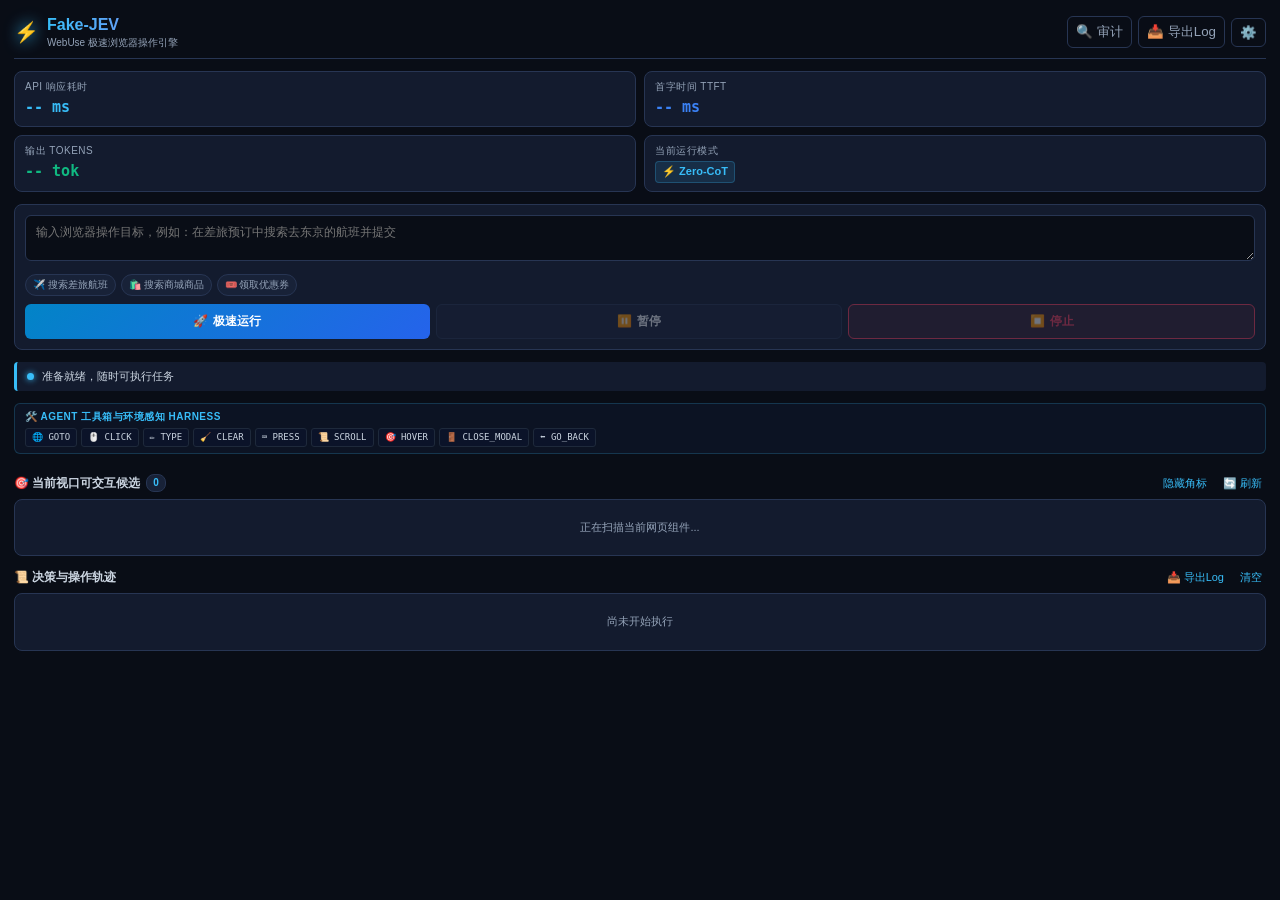
<file: extension/sidepanel/index.html>
<!DOCTYPE html>
<html lang="zh-CN">
<head>
  <meta charset="UTF-8" />
  <meta name="viewport" content="width=device-width, initial-scale=1.0" />
  <title>Fake-JEV WebUse 极速控制台</title>
  <link rel="stylesheet" href="sidepanel.css" />
</head>
<body>
  <div class="panel-container">
    <!-- Top Header -->
    <header class="panel-header">
      <div class="header-brand">
        <span class="brand-icon">⚡</span>
        <div>
          <h1 class="brand-title">Fake-JEV</h1>
          <span class="brand-subtitle">WebUse 极速浏览器操作引擎</span>
        </div>
      </div>
      <div class="header-actions">
        <button id="btn-open-audit" class="icon-btn" title="查看真实大模型 Prompt 与原始 API 响应审计日志">🔍 审计</button>
        <button id="btn-export-log" class="icon-btn" title="导出完整决策日志文件 (lite_jev_audit.log)">📥 导出Log</button>
        <button id="btn-open-settings" class="icon-btn" title="配置 API 与模型参数">⚙️</button>
      </div>
    </header>

    <!-- Speed / Latency Metric Cards -->
    <section class="metric-grid">
      <div class="metric-card">
        <span class="metric-label">API 响应耗时</span>
        <span id="metric-latency" class="metric-value text-cyan">-- ms</span>
      </div>
      <div class="metric-card">
        <span class="metric-label">首字时间 TTFT</span>
        <span id="metric-ttft" class="metric-value text-blue">-- ms</span>
      </div>
      <div class="metric-card">
        <span class="metric-label">输出 Tokens</span>
        <span id="metric-tokens" class="metric-value text-emerald">-- tok</span>
      </div>
      <div class="metric-card">
        <span class="metric-label">当前运行模式</span>
        <span id="metric-mode" class="metric-badge">⚡ Zero-CoT</span>
      </div>
    </section>

    <!-- Task Input & Controls -->
    <section class="task-section">
      <div class="task-input-wrapper">
        <textarea
          id="task-input"
          rows="2"
          placeholder="输入浏览器操作目标，例如：在差旅预订中搜索去东京的航班并提交"
        ></textarea>
      </div>

      <!-- Quick presets -->
      <div class="preset-chips">
        <button class="chip" data-task="在出发城市输入北京，在目的城市输入东京，并点击立即搜索航班">✈️ 搜索差旅航班</button>
        <button class="chip" data-task="在商品搜索框中输入显卡，并点击搜索商品">🛍️ 搜索商城商品</button>
        <button class="chip" data-task="点击一键领取满减券">🎟️ 领取优惠券</button>
      </div>

      <div class="control-row">
        <button id="btn-run" class="btn btn-primary">
          <span class="btn-icon">🚀</span> 极速运行
        </button>
        <button id="btn-pause" class="btn btn-secondary" disabled>
          <span class="btn-icon">⏸️</span> 暂停
        </button>
        <button id="btn-stop" class="btn btn-danger" disabled>
          <span class="btn-icon">⏹️</span> 停止
        </button>
      </div>
    </section>

    <!-- Live Status Banner -->
    <div id="status-banner" class="status-banner">
      <span class="status-dot"></span>
      <span id="status-text">准备就绪，随时可执行任务</span>
    </div>

    <!-- Agent Toolset & Perception Harness Banner -->
    <div class="harness-bar">
      <div class="harness-title">🛠️ Agent 工具箱与环境感知 Harness</div>
      <div class="harness-pills">
        <span class="tool-pill" title="直接导航至任意 URL">🌐 GOTO</span>
        <span class="tool-pill" title="精准点击控件">🖱️ CLICK</span>
        <span class="tool-pill" title="填入内容并提交">✏️ TYPE</span>
        <span class="tool-pill" title="清空并重填">🧹 CLEAR</span>
        <span class="tool-pill" title="键盘按键操作">⌨️ PRESS</span>
        <span class="tool-pill" title="视口平滑滚动">📜 SCROLL</span>
        <span class="tool-pill" title="悬浮激活下拉菜单">🎯 HOVER</span>
        <span class="tool-pill" title="清退弹窗与遮罩层">🚪 CLOSE_MODAL</span>
        <span class="tool-pill" title="浏览器后退">⬅️ GO_BACK</span>
      </div>
    </div>

    <!-- System-2 Intent Plan & Active Sub-goal Banner -->
    <section id="plan-section" class="plan-section hidden">
      <div class="plan-header">
        <span class="plan-title">🧠 大脑深度拆解计划看板 (System-2 Plan)</span>
        <span id="plan-timer" class="plan-timer"></span>
      </div>
      <div id="plan-list" class="plan-list"></div>
      <div class="active-subgoal-banner">
        <span class="subgoal-tag">当前下发肌肉记忆指令:</span>
        <span id="active-subgoal-text" class="subgoal-text">等待发布...</span>
      </div>
    </section>

    <!-- Interactive Elements Pool -->
    <section class="pool-section">
      <div class="section-title-row">
        <h2>
          <span>🎯 当前视口可交互候选</span>
          <span id="element-count-badge" class="count-badge">0</span>
        </h2>
        <div class="title-actions">
          <button id="btn-toggle-badges" class="text-btn" title="显示或隐藏网页上的 E1..En 浮动角标">隐藏角标</button>
          <button id="btn-refresh-scan" class="text-btn" title="重新感知当前网页元素">🔄 刷新</button>
        </div>
      </div>
      <div id="elements-list" class="elements-list">
        <div class="empty-state">正在扫描当前网页组件...</div>
      </div>
    </section>

    <!-- Execution Trajectory Log -->
    <section class="log-section">
      <div class="section-title-row">
        <h2>📜 决策与操作轨迹</h2>
        <div class="title-actions">
          <button id="btn-download-audit" class="text-btn" title="导出当前决策日志文件">📥 导出Log</button>
          <button id="btn-clear-log" class="text-btn">清空</button>
        </div>
      </div>
      <div id="trajectory-list" class="trajectory-list">
        <div class="empty-state">尚未开始执行</div>
      </div>
    </section>
  </div>

  <!-- Settings Drawer / Modal -->
  <div id="settings-modal" class="modal-backdrop hidden">
    <div class="modal-card">
      <div class="modal-header">
        <h3>⚙️ Fake-JEV 引擎配置</h3>
        <button id="btn-close-settings" class="icon-btn">✕</button>
      </div>
      <div class="modal-body">
        <div class="form-item">
          <label>推理引擎供应商 (Provider)</label>
          <select id="setting-provider">
            <option value="mock">⚡ 本地极速基准模拟器 (无需 API Key, 毫秒响应)</option>
            <option value="gemini">🌟 Google Gemini API (原生支持 Thinking 关闭)</option>
            <option value="openai">🤖 OpenAI 兼容接口 (DeepSeek / Qwen / SiliconFlow / Local)</option>
          </select>
        </div>

        <div id="wrapper-api-key" class="form-item">
          <label>API Key</label>
          <input type="password" id="setting-api-key" placeholder="例如：AIzaSy... 或 sk-..." />
        </div>

        <div id="wrapper-model" class="form-item">
          <label>模型名称 (Model)</label>
          <input type="text" id="setting-model" value="deepseek-v4.1-flash" placeholder="deepseek-v4.1-flash / qwen3.8-flash" />
          <div style="display:flex; gap:6px; margin-top:6px; flex-wrap:wrap;">
            <button type="button" class="chip-model-preset text-btn" data-model="deepseek-v4.1-flash" style="font-size:10px; background:rgba(56,189,248,0.12); padding:2px 6px; border-radius:4px; color:#38bdf8; border:1px solid rgba(56,189,248,0.25);">⚡ deepseek-v4.1-flash</button>
            <button type="button" class="chip-model-preset text-btn" data-model="qwen3.8-flash" style="font-size:10px; background:rgba(56,189,248,0.12); padding:2px 6px; border-radius:4px; color:#38bdf8; border:1px solid rgba(56,189,248,0.25);">⚡ qwen3.8-flash</button>
            <button type="button" class="chip-model-preset text-btn" data-model="qwen2.5:1.5b" data-base-url="http://localhost:11434/v1" data-api-key="ollama" style="font-size:10px; background:rgba(34,197,94,0.12); padding:2px 6px; border-radius:4px; color:#22c55e; border:1px solid rgba(34,197,94,0.25);" title="本地部署轻量模型，无网络延迟，实测 70ms~150ms 极速">🚀 本地 Ollama (70ms实测)</button>
            <button type="button" class="chip-model-preset text-btn" data-model="gemini-2.0-flash" style="font-size:10px; background:rgba(148,163,184,0.12); padding:2px 6px; border-radius:4px; color:#94a3b8; border:1px solid rgba(148,163,184,0.25);">gemini-2.0-flash</button>
          </div>
        </div>

        <div id="wrapper-base-url" class="form-item">
          <label>Base URL (OpenAI 兼容协议)</label>
          <input type="text" id="setting-base-url" value="https://api.openai.com/v1" placeholder="https://api.deepseek.com/v1" />
        </div>

        <div class="form-item-checkbox">
          <label class="switch-container">
            <input type="checkbox" id="setting-zero-cot" checked />
            <span class="switch-slider"></span>
          </label>
          <div>
            <strong>🔥 启用 Zero-CoT 极速模式 (严格限制格式 + 关闭思考)</strong>
            <p class="field-hint">关闭模型思维链，输出格式严格限定为单行 JEV 原语代码。不设狭隘 Token 限制，杜绝截断卡死，模型自发极速收敛！</p>
          </div>
        </div>
      </div>
      <div class="modal-footer">
        <button id="btn-save-settings" class="btn btn-primary" style="width: 100%;">保存并应用配置</button>
      </div>
    </div>
  </div>

  <!-- Real LLM Audit Inspector Modal (100% Transparent Prompt & Raw API Response) -->
  <div id="audit-modal" class="modal-backdrop hidden">
    <div class="modal-card modal-card-large">
      <div class="modal-header">
        <h3>🔍 真实大模型决策审计日志 (Audit Inspector)</h3>
        <div style="display:flex; gap:8px;">
          <button id="btn-export-log-modal" class="btn btn-secondary btn-sm">📥 导出 .log 文件</button>
          <button id="btn-close-audit" class="icon-btn">✕</button>
        </div>
      </div>
      <div class="modal-body">
        <p class="field-hint" style="margin-bottom: 8px;">
          以下记录真实发给云端大模型 API 的<strong>完整上下文 Prompt（包含所有候选元素）</strong>及<strong>大模型未经任何处理的原始 HTTP 返回响应体 (Raw Response)</strong>。严禁任何隐式 Fallback 或黑盒打分！
        </p>
        <div id="audit-log-viewer" class="audit-log-viewer">
          <div class="empty-state">暂无审计日志，请先运行任务...</div>
        </div>
      </div>
    </div>
  </div>

  <script src="decision_logger.js"></script>
  <script src="zero_cot_engine.js"></script>
  <script src="agent_controller.js"></script>
  <script src="sidepanel.js"></script>
</body>
</html>
</file>
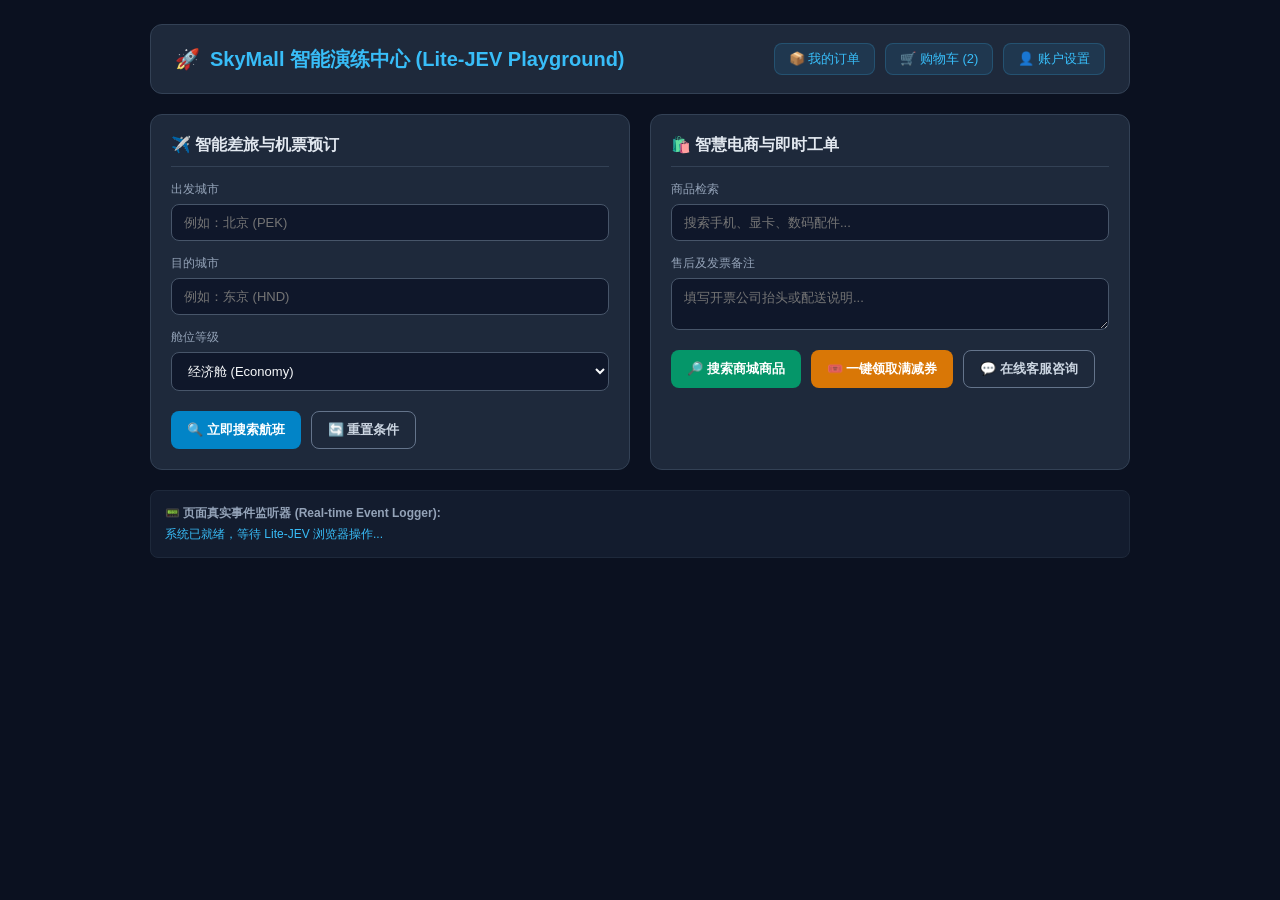
<file: tests/playground.html>
<!DOCTYPE html>
<html lang="zh-CN">
<head>
  <meta charset="UTF-8" />
  <meta name="viewport" content="width=device-width, initial-scale=1.0" />
  <title>Lite-JEV 智能演练控制台 (Playground)</title>
  <style>
    * { box-sizing: border-box; margin: 0; padding: 0; font-family: -apple-system, BlinkMacSystemFont, "Segoe UI", Roboto, sans-serif; }
    body { background-color: #0b1120; color: #f8fafc; padding: 24px; }
    .container { max-width: 980px; margin: 0 auto; display: flex; flex-direction: column; gap: 20px; }
    header { background: #1e293b; border: 1px solid #334155; border-radius: 12px; padding: 18px 24px; display: flex; justify-content: space-between; align-items: center; }
    .brand-title { font-size: 20px; font-weight: 700; color: #38bdf8; display: flex; align-items: center; gap: 10px; }
    .nav-links { display: flex; gap: 10px; }
    .nav-link { background: rgba(56, 189, 248, 0.1); border: 1px solid rgba(56, 189, 248, 0.2); color: #38bdf8; text-decoration: none; padding: 6px 14px; border-radius: 8px; font-size: 13px; font-weight: 500; transition: all 0.2s; }
    .nav-link:hover { background: rgba(56, 189, 248, 0.2); }
    .grid { display: grid; grid-template-columns: 1fr 1fr; gap: 20px; }
    .card { background: #1e293b; border: 1px solid #334155; border-radius: 12px; padding: 20px; display: flex; flex-direction: column; gap: 14px; }
    .card-title { font-size: 16px; font-weight: 600; color: #e2e8f0; display: flex; align-items: center; gap: 8px; border-bottom: 1px solid #334155; padding-bottom: 10px; }
    .form-group { display: flex; flex-direction: column; gap: 6px; }
    label { font-size: 12px; color: #94a3b8; }
    input, select, textarea { background: #0f172a; border: 1px solid #475569; border-radius: 8px; padding: 10px 12px; color: #f8fafc; font-size: 13px; outline: none; }
    input:focus, select:focus, textarea:focus { border-color: #38bdf8; }
    .btn-row { display: flex; gap: 10px; flex-wrap: wrap; margin-top: 6px; }
    .btn { padding: 9px 16px; border-radius: 8px; border: none; font-size: 13px; font-weight: 600; cursor: pointer; transition: all 0.2s; }
    .btn-primary { background: #0284c7; color: white; }
    .btn-primary:hover { background: #0369a1; }
    .btn-success { background: #059669; color: white; }
    .btn-success:hover { background: #047857; }
    .btn-warning { background: #d97706; color: white; }
    .btn-warning:hover { background: #b45309; }
    .btn-outline { background: transparent; border: 1px solid #64748b; color: #cbd5e1; }
    .btn-outline:hover { background: #334155; }
    .toast-box { background: rgba(16, 185, 129, 0.15); border: 1px solid #10b981; color: #34d399; padding: 12px 16px; border-radius: 8px; font-size: 13px; font-weight: 500; display: none; }
    .event-log-card { background: #131c2e; border: 1px solid #1e293b; border-radius: 8px; padding: 14px; font-family: ui-monospace, Menlo, Consolas, monospace; font-size: 12px; color: #94a3b8; }
    .log-item { color: #38bdf8; margin-top: 4px; }
  </style>
</head>
<body>
  <div class="container">
    <header>
      <div class="brand-title">
        <span>🚀</span>
        <span>SkyMall 智能演练中心 (Lite-JEV Playground)</span>
      </div>
      <nav class="nav-links">
        <a href="#orders" id="nav-orders" class="nav-link" onclick="logEvent('点击导航: 订单管理'); return false;">📦 我的订单</a>
        <a href="#cart" id="nav-cart" class="nav-link" onclick="logEvent('点击导航: 购物车'); return false;">🛒 购物车 (2)</a>
        <a href="#profile" id="nav-profile" class="nav-link" onclick="logEvent('点击导航: 个人中心'); return false;">👤 账户设置</a>
      </nav>
    </header>

    <div id="action-toast" class="toast-box"></div>

    <div class="grid">
      <!-- Section 1: Travel Search -->
      <section class="card">
        <h2 class="card-title">✈️ 智能差旅与机票预订</h2>
        <div class="form-group">
          <label for="departure-city">出发城市</label>
          <input type="text" id="departure-city" placeholder="例如：北京 (PEK)" />
        </div>
        <div class="form-group">
          <label for="destination-city">目的城市</label>
          <input type="text" id="destination-city" placeholder="例如：东京 (HND)" />
        </div>
        <div class="form-group">
          <label for="cabin-class">舱位等级</label>
          <select id="cabin-class">
            <option value="economy">经济舱 (Economy)</option>
            <option value="business">商务舱 (Business)</option>
            <option value="first">头等舱 (First)</option>
          </select>
        </div>
        <div class="btn-row">
          <button class="btn btn-primary" id="btn-search-flights" onclick="handleFlightSearch()">🔍 立即搜索航班</button>
          <button class="btn btn-outline" id="btn-reset-flights" onclick="handleResetFlight()">🔄 重置条件</button>
        </div>
      </section>

      <!-- Section 2: Product Search & Support -->
      <section class="card">
        <h2 class="card-title">🛍️ 智慧电商与即时工单</h2>
        <div class="form-group">
          <label for="product-keyword">商品检索</label>
          <input type="search" id="product-keyword" placeholder="搜索手机、显卡、数码配件..." />
        </div>
        <div class="form-group">
          <label for="service-memo">售后及发票备注</label>
          <textarea id="service-memo" rows="2" placeholder="填写开票公司抬头或配送说明..."></textarea>
        </div>
        <div class="btn-row">
          <button class="btn btn-success" id="btn-search-product" onclick="handleProductSearch()">🔎 搜索商城商品</button>
          <button class="btn btn-warning" id="btn-claim-coupon" onclick="logEvent('成功领取: 满1000减150专享折扣券')">🎟️ 一键领取满减券</button>
          <button class="btn btn-outline" id="btn-live-chat" onclick="logEvent('已连接: 在线客服客服小航')">💬 在线客服咨询</button>
        </div>
      </section>
    </div>

    <!-- Live Event Log -->
    <div class="event-log-card">
      <div><strong>📟 页面真实事件监听器 (Real-time Event Logger):</strong></div>
      <div id="event-log-container">
        <div class="log-item">系统已就绪，等待 Lite-JEV 浏览器操作...</div>
      </div>
    </div>
  </div>

  <script>
    function logEvent(msg) {
      const toast = document.getElementById("action-toast");
      toast.style.display = "block";
      toast.textContent = "⚡ " + msg;

      const logContainer = document.getElementById("event-log-container");
      const item = document.createElement("div");
      item.className = "log-item";
      item.textContent = `[${new Date().toLocaleTimeString()}] ${msg}`;
      logContainer.prepend(item);

      setTimeout(() => { toast.style.display = "none"; }, 3500);
    }

    function handleFlightSearch() {
      const dep = document.getElementById("departure-city").value.trim() || "未填写";
      const dest = document.getElementById("destination-city").value.trim() || "未填写";
      const cabin = document.getElementById("cabin-class").value;
      logEvent(`已提交机票检索: ${dep} ✈️ ${dest} (舱位: ${cabin})`);
    }

    function handleResetFlight() {
      document.getElementById("departure-city").value = "";
      document.getElementById("destination-city").value = "";
      logEvent("差旅表单已重置");
    }

    function handleProductSearch() {
      const kw = document.getElementById("product-keyword").value.trim() || "全部商品";
      logEvent(`商城关键词搜索已触发: "${kw}"`);
    }
  </script>
</body>
</html>
</file>
<file: extension/sidepanel/sidepanel.css>
/**
 * Lite-JEV: Side Panel Dark Futuristic UI Styles
 */

:root {
  --bg-primary: #090d16;
  --bg-secondary: #131b2e;
  --bg-card: #182238;
  --bg-hover: #1e2d4a;
  --border-color: #273553;
  --border-light: #38bdf844;
  --text-main: #f1f5f9;
  --text-muted: #94a3b8;
  --accent-cyan: #38bdf8;
  --accent-blue: #3b82f6;
  --accent-emerald: #10b981;
  --accent-amber: #f59e0b;
  --accent-rose: #f43f5e;
}

* {
  box-sizing: border-box;
  margin: 0;
  padding: 0;
  font-family: -apple-system, BlinkMacSystemFont, "Segoe UI", Roboto, "Helvetica Neue", sans-serif;
}

body {
  background-color: var(--bg-primary);
  color: var(--text-main);
  font-size: 13px;
  line-height: 1.4;
  overflow-x: hidden;
}

.panel-container {
  display: flex;
  flex-direction: column;
  padding: 14px;
  gap: 12px;
  min-height: 100vh;
}

/* Header */
.panel-header {
  display: flex;
  justify-content: space-between;
  align-items: center;
  padding-bottom: 8px;
  border-bottom: 1px solid var(--border-color);
}

.header-brand {
  display: flex;
  align-items: center;
  gap: 8px;
}

.brand-icon {
  font-size: 20px;
  filter: drop-shadow(0 0 8px var(--accent-cyan));
}

.brand-title {
  font-size: 16px;
  font-weight: 700;
  background: linear-gradient(90deg, #38bdf8, #818cf8);
  -webkit-background-clip: text;
  -webkit-text-fill-color: transparent;
}

.brand-subtitle {
  font-size: 10px;
  color: var(--text-muted);
  display: block;
}

.icon-btn {
  background: transparent;
  border: 1px solid var(--border-color);
  color: var(--text-muted);
  padding: 6px 8px;
  border-radius: 6px;
  cursor: pointer;
  transition: all 0.2s;
}

.icon-btn:hover {
  background: var(--bg-hover);
  color: var(--text-main);
  border-color: var(--accent-cyan);
}

/* Metric Grid */
.metric-grid {
  display: grid;
  grid-template-columns: repeat(2, 1fr);
  gap: 8px;
}

.metric-card {
  background: var(--bg-secondary);
  border: 1px solid var(--border-color);
  border-radius: 8px;
  padding: 8px 10px;
  display: flex;
  flex-direction: column;
  gap: 3px;
}

.metric-label {
  font-size: 10px;
  color: var(--text-muted);
  text-transform: uppercase;
  letter-spacing: 0.5px;
}

.metric-value {
  font-family: ui-monospace, Menlo, Consolas, monospace;
  font-size: 15px;
  font-weight: 700;
}

.text-cyan { color: var(--accent-cyan); }
.text-blue { color: var(--accent-blue); }
.text-emerald { color: var(--accent-emerald); }

.metric-badge {
  display: inline-block;
  font-size: 11px;
  font-weight: 600;
  color: #38bdf8;
  background: rgba(56, 189, 248, 0.12);
  padding: 2px 6px;
  border-radius: 4px;
  align-self: flex-start;
  border: 1px solid rgba(56, 189, 248, 0.25);
}

/* Task Input & Controls */
.task-section {
  display: flex;
  flex-direction: column;
  gap: 8px;
  background: var(--bg-secondary);
  border: 1px solid var(--border-color);
  border-radius: 8px;
  padding: 10px;
}

.task-input-wrapper textarea {
  width: 100%;
  background: var(--bg-primary);
  border: 1px solid var(--border-color);
  border-radius: 6px;
  color: var(--text-main);
  padding: 8px 10px;
  font-size: 12px;
  resize: vertical;
  outline: none;
}

.task-input-wrapper textarea:focus {
  border-color: var(--accent-cyan);
  box-shadow: 0 0 0 1px var(--accent-cyan);
}

.preset-chips {
  display: flex;
  flex-wrap: wrap;
  gap: 5px;
}

.chip {
  background: var(--bg-card);
  border: 1px solid var(--border-color);
  color: var(--text-muted);
  font-size: 10px;
  padding: 3px 7px;
  border-radius: 12px;
  cursor: pointer;
  transition: all 0.15s;
}

.chip:hover {
  background: var(--bg-hover);
  color: var(--text-main);
  border-color: var(--accent-cyan);
}

.control-row {
  display: flex;
  gap: 6px;
}

.btn {
  flex: 1;
  padding: 8px 10px;
  border-radius: 6px;
  font-size: 12px;
  font-weight: 600;
  cursor: pointer;
  border: none;
  display: flex;
  align-items: center;
  justify-content: center;
  gap: 5px;
  transition: all 0.2s;
}

.btn:disabled {
  opacity: 0.4;
  cursor: not-allowed;
}

.btn-primary {
  background: linear-gradient(135deg, #0284c7, #2563eb);
  color: white;
}

.btn-primary:not(:disabled):hover {
  background: linear-gradient(135deg, #0369a1, #1d4ed8);
  box-shadow: 0 0 10px rgba(56, 189, 248, 0.4);
}

.btn-secondary {
  background: var(--bg-card);
  color: var(--text-main);
  border: 1px solid var(--border-color);
}

.btn-secondary:not(:disabled):hover {
  background: var(--bg-hover);
}

.btn-danger {
  background: rgba(244, 63, 94, 0.15);
  color: var(--accent-rose);
  border: 1px solid var(--accent-rose);
}

.btn-danger:not(:disabled):hover {
  background: rgba(244, 63, 94, 0.25);
}

/* Status Banner */
.status-banner {
  background: var(--bg-secondary);
  border-left: 3px solid var(--accent-cyan);
  padding: 7px 10px;
  border-radius: 4px;
  font-size: 11px;
  display: flex;
  align-items: center;
  gap: 8px;
  color: #cbd5e1;
}

/* System-2 Plan Board */
.plan-section {
  background: rgba(168, 85, 247, 0.08);
  border: 1px solid rgba(168, 85, 247, 0.3);
  border-radius: 8px;
  padding: 8px 10px;
  display: flex;
  flex-direction: column;
  gap: 6px;
}

.plan-section.hidden {
  display: none;
}

.plan-header {
  display: flex;
  justify-content: space-between;
  align-items: center;
}

.plan-title {
  font-size: 11px;
  font-weight: 700;
  color: #c084fc;
}

.plan-timer {
  font-family: ui-monospace, Menlo, Consolas, monospace;
  font-size: 10px;
  color: #94a3b8;
}

.plan-list {
  display: flex;
  flex-direction: column;
  gap: 3px;
}

.plan-item {
  font-size: 11px;
  display: flex;
  align-items: center;
  gap: 6px;
  padding: 2px 4px;
  border-radius: 4px;
  background: rgba(15, 23, 42, 0.5);
}

.plan-item.completed {
  color: #94a3b8;
  text-decoration: line-through;
}

.plan-item.in_progress {
  color: #38bdf8;
  font-weight: 600;
  border-left: 2px solid #38bdf8;
  background: rgba(56, 189, 248, 0.1);
}

.plan-item.pending {
  color: #64748b;
}

.active-subgoal-banner {
  display: flex;
  align-items: center;
  gap: 6px;
  background: rgba(56, 189, 248, 0.12);
  border: 1px dashed rgba(56, 189, 248, 0.35);
  padding: 4px 8px;
  border-radius: 4px;
  font-size: 11px;
}

.subgoal-tag {
  color: #38bdf8;
  font-weight: 700;
  flex-shrink: 0;
}

.subgoal-text {
  color: #f8fafc;
  font-weight: 600;
}

.status-dot {
  width: 7px;
  height: 7px;
  border-radius: 50%;
  background-color: var(--accent-cyan);
  box-shadow: 0 0 6px var(--accent-cyan);
  flex-shrink: 0;
}

/* Section Title & Lists */
.section-title-row {
  display: flex;
  justify-content: space-between;
  align-items: center;
  margin-bottom: 6px;
}

.section-title-row h2 {
  font-size: 12px;
  font-weight: 600;
  color: #cbd5e1;
  display: flex;
  align-items: center;
  gap: 6px;
}

.count-badge {
  background: var(--bg-card);
  border: 1px solid var(--border-color);
  padding: 1px 6px;
  border-radius: 8px;
  font-size: 10px;
  color: var(--accent-cyan);
}

.text-btn {
  background: none;
  border: none;
  color: var(--accent-cyan);
  font-size: 11px;
  cursor: pointer;
  padding: 2px 4px;
}

.text-btn:hover {
  text-decoration: underline;
}

.title-actions {
  display: flex;
  gap: 8px;
}

.elements-list, .trajectory-list {
  background: var(--bg-secondary);
  border: 1px solid var(--border-color);
  border-radius: 8px;
  max-height: 190px;
  overflow-y: auto;
  display: flex;
  flex-direction: column;
  padding: 4px;
  gap: 4px;
}

.empty-state {
  color: var(--text-muted);
  text-align: center;
  padding: 16px;
  font-size: 11px;
}

/* Element Item in List */
.element-item {
  display: flex;
  align-items: center;
  justify-content: space-between;
  padding: 5px 8px;
  border-radius: 4px;
  background: var(--bg-card);
  border: 1px solid transparent;
  cursor: pointer;
  transition: all 0.15s;
}

.element-item:hover {
  border-color: var(--accent-cyan);
  background: var(--bg-hover);
  box-shadow: 0 0 8px rgba(56, 189, 248, 0.2);
}

.element-id-pill {
  font-family: ui-monospace, Menlo, Consolas, monospace;
  font-size: 10px;
  font-weight: 700;
  background: #0369a1;
  color: #fff;
  padding: 1px 5px;
  border-radius: 3px;
  margin-right: 6px;
}

.element-desc {
  font-size: 11px;
  color: #e2e8f0;
  white-space: nowrap;
  overflow: hidden;
  text-overflow: ellipsis;
  flex: 1;
}

.element-tag {
  font-size: 10px;
  color: var(--text-muted);
  margin-left: 6px;
}

/* Trajectory Item */
.trajectory-item {
  padding: 6px 8px;
  border-radius: 4px;
  background: var(--bg-card);
  border-left: 3px solid var(--accent-emerald);
  display: flex;
  flex-direction: column;
  gap: 2px;
}

.traj-verify-item {
  border-left: 3px solid #c084fc !important;
  background: rgba(168, 85, 247, 0.08) !important;
}

.traj-header {
  display: flex;
  justify-content: space-between;
  font-size: 11px;
}

.traj-step {
  font-weight: 700;
  color: var(--accent-emerald);
}

.traj-latency {
  font-family: ui-monospace, Menlo, Consolas, monospace;
  font-size: 10px;
  color: var(--accent-cyan);
}

.traj-body {
  font-family: ui-monospace, Menlo, Consolas, monospace;
  font-size: 11px;
  color: #f1f5f9;
  background: #090d16;
  padding: 3px 6px;
  border-radius: 3px;
  margin-top: 2px;
}

/* Settings Modal */
.modal-backdrop {
  position: fixed;
  top: 0;
  left: 0;
  width: 100vw;
  height: 100vh;
  background: rgba(0, 0, 0, 0.7);
  backdrop-filter: blur(4px);
  display: flex;
  align-items: center;
  justify-content: center;
  z-index: 9999;
  padding: 16px;
}

.modal-backdrop.hidden {
  display: none;
}

.modal-card {
  background: var(--bg-secondary);
  border: 1px solid var(--border-color);
  border-radius: 10px;
  width: 100%;
  max-width: 360px;
  display: flex;
  flex-direction: column;
  gap: 12px;
  padding: 16px;
  box-shadow: 0 10px 30px rgba(0, 0, 0, 0.6);
}

.modal-header {
  display: flex;
  justify-content: space-between;
  align-items: center;
}

.modal-body {
  display: flex;
  flex-direction: column;
  gap: 10px;
}

.form-item {
  display: flex;
  flex-direction: column;
  gap: 4px;
}

.form-item label {
  font-size: 11px;
  color: var(--text-muted);
}

.form-item input, .form-item select {
  background: var(--bg-primary);
  border: 1px solid var(--border-color);
  border-radius: 6px;
  padding: 7px 10px;
  color: var(--text-main);
  font-size: 12px;
  outline: none;
}

.form-item input:focus, .form-item select:focus {
  border-color: var(--accent-cyan);
}

.form-item-checkbox {
  display: flex;
  gap: 10px;
  align-items: flex-start;
  margin-top: 6px;
}

.field-hint {
  font-size: 10px;
  color: var(--text-muted);
  margin-top: 2px;
  line-height: 1.3;
}

/* Toggle Switch */
.switch-container {
  position: relative;
  display: inline-block;
  width: 36px;
  height: 20px;
  flex-shrink: 0;
}

.switch-container input {
  opacity: 0;
  width: 0;
  height: 0;
}

.switch-slider {
  position: absolute;
  cursor: pointer;
  top: 0;
  left: 0;
  right: 0;
  bottom: 0;
  background-color: var(--border-color);
  transition: 0.2s;
  border-radius: 20px;
}

.switch-slider:before {
  position: absolute;
  content: "";
  height: 14px;
  width: 14px;
  left: 3px;
  bottom: 3px;
  background-color: white;
  transition: 0.2s;
  border-radius: 50%;
}

input:checked + .switch-slider {
  background-color: var(--accent-cyan);
}

input:checked + .switch-slider:before {
  transform: translateX(16px);
}


/* Header Actions */
.header-actions {
  display: flex;
  align-items: center;
  gap: 6px;
}

.btn-sm {
  padding: 4px 8px;
  font-size: 11px;
}

/* Large Modal for Audit Inspection */
.modal-card-large {
  max-width: 600px;
  width: 95%;
  max-height: 85vh;
  display: flex;
  flex-direction: column;
}

.modal-card-large .modal-body {
  overflow-y: auto;
  flex: 1;
  padding: 12px;
}

.audit-log-viewer {
  display: flex;
  flex-direction: column;
  gap: 12px;
  max-height: 65vh;
  overflow-y: auto;
}

.audit-entry-card {
  background: #090d16;
  border: 1px solid #1e293b;
  border-radius: 6px;
  padding: 10px;
  font-family: ui-monospace, Menlo, Consolas, monospace;
  font-size: 11px;
  line-height: 1.4;
}

.audit-entry-header {
  display: flex;
  justify-content: space-between;
  align-items: center;
  border-bottom: 1px solid #1e293b;
  padding-bottom: 6px;
  margin-bottom: 8px;
}

.audit-step-tag {
  color: var(--accent-cyan);
  font-weight: 700;
}

.audit-meta-tag {
  color: #94a3b8;
  font-size: 10px;
}

.audit-block-title {
  color: #38bdf8;
  font-size: 10px;
  font-weight: 700;
  margin-top: 6px;
  margin-bottom: 2px;
  text-transform: uppercase;
}

.audit-code-block {
  background: #020617;
  border: 1px solid #0f172a;
  border-radius: 4px;
  padding: 8px;
  color: #e2e8f0;
  max-height: 160px;
  overflow-y: auto;
  white-space: pre-wrap;
  word-break: break-all;
  font-size: 10px;
}

.audit-code-raw {
  color: #a7f3d0;
}

.audit-code-prompt {
  color: #93c5fd;
}

.audit-action-highlight {
  color: #facc15;
  font-weight: bold;
}

/* Agent Toolset & Harness Bar */
.harness-bar {
  background: rgba(15, 23, 42, 0.7);
  border: 1px solid rgba(56, 189, 248, 0.2);
  border-radius: 6px;
  padding: 6px 10px;
  margin-bottom: 8px;
}

.harness-title {
  font-size: 10px;
  font-weight: 700;
  color: #38bdf8;
  margin-bottom: 4px;
  text-transform: uppercase;
  letter-spacing: 0.5px;
}

.harness-pills {
  display: flex;
  flex-wrap: wrap;
  gap: 4px;
}

.tool-pill {
  font-size: 9px;
  font-family: ui-monospace, Menlo, Consolas, monospace;
  background: #0b1329;
  border: 1px solid #1e293b;
  color: #cbd5e1;
  padding: 2px 6px;
  border-radius: 3px;
  transition: all 0.15s ease;
  user-select: none;
}

.tool-pill:hover {
  border-color: #38bdf8;
  color: #38bdf8;
  background: rgba(56, 189, 248, 0.1);
}
</file>
